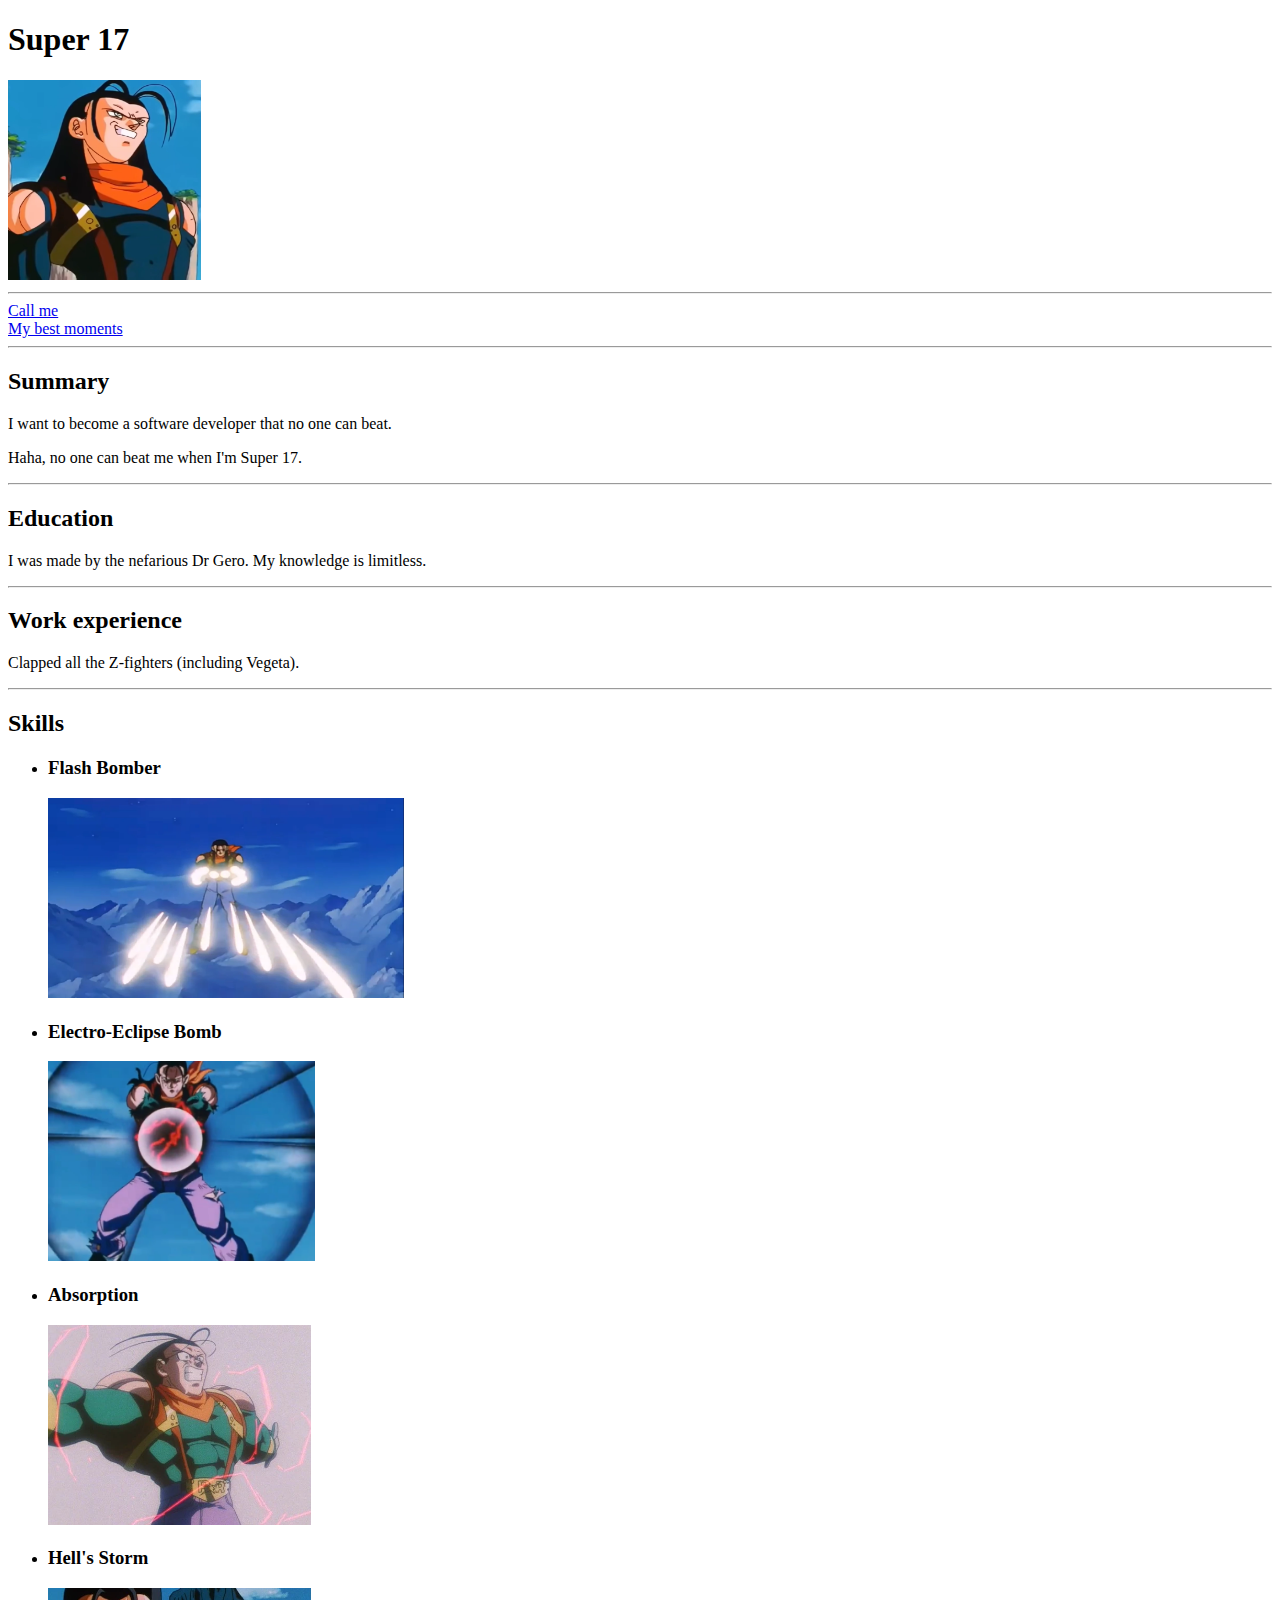
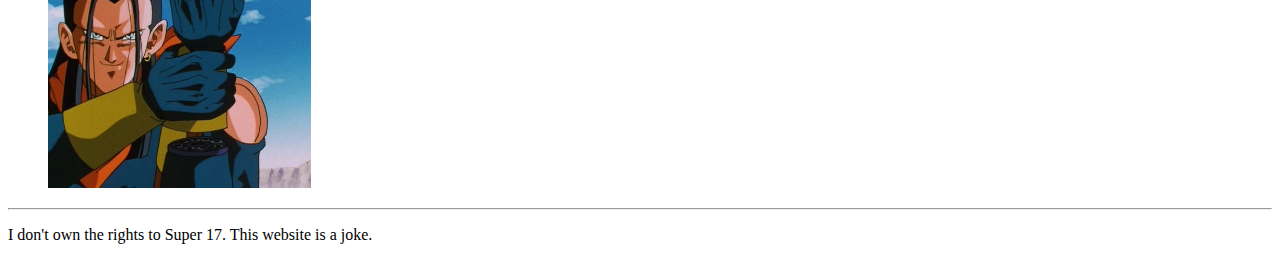
<file: index.html>
<!DOCTYPE html>
<html lang="en">
<head>
    <meta charset="UTF-8">
    <meta name="viewport" content="width=device-width, initial-scale=1.0">
    <title>My Resume</title>
</head>
<body>
   <h1>
    Super 17
   </h1>
   <img src="./assets/Profile Photo.webp" height="200"/>
<hr />
   <a href="./contact.html">Call me</a>
   <br />
   <a href="./moments.html">My best moments</a>
<hr />
   <h2>Summary</h2>
        <p>I want to become a software developer that no one can beat.</p> 
        <p>Haha, no one can beat me when I'm Super 17.</p>
<hr />    
   <h2>Education</h2>
        <p>I was made by the nefarious Dr Gero. My knowledge is limitless.</p>
<hr />
   <h2>Work experience</h2>
        <p>Clapped all the Z-fighters (including Vegeta).</p>
<hr />
   <h2>Skills</h2>
        <ul>
            <li><h3>Flash Bomber</h3>
                <img src="./assets/f-bomber.webp" height="200"/>
            </li>
            <li><h3>Electro-Eclipse Bomb</h3>
                <img src="./assets/e-e-bomb.webp" height="200"/>
            </li>
            <li><h3>Absorption</h3>
                <img src="./assets/absorption.webp" height="200"/></li>
            <li><h3>Hell's Storm</h3>
                <img src="./assets/h-storm.webp" height="200"/></li>
        </ul>
<hr />
<footer>
    <p>I don't own the rights to Super 17. This website is a joke.</p>
</footer>
</body>
</html>
</file>
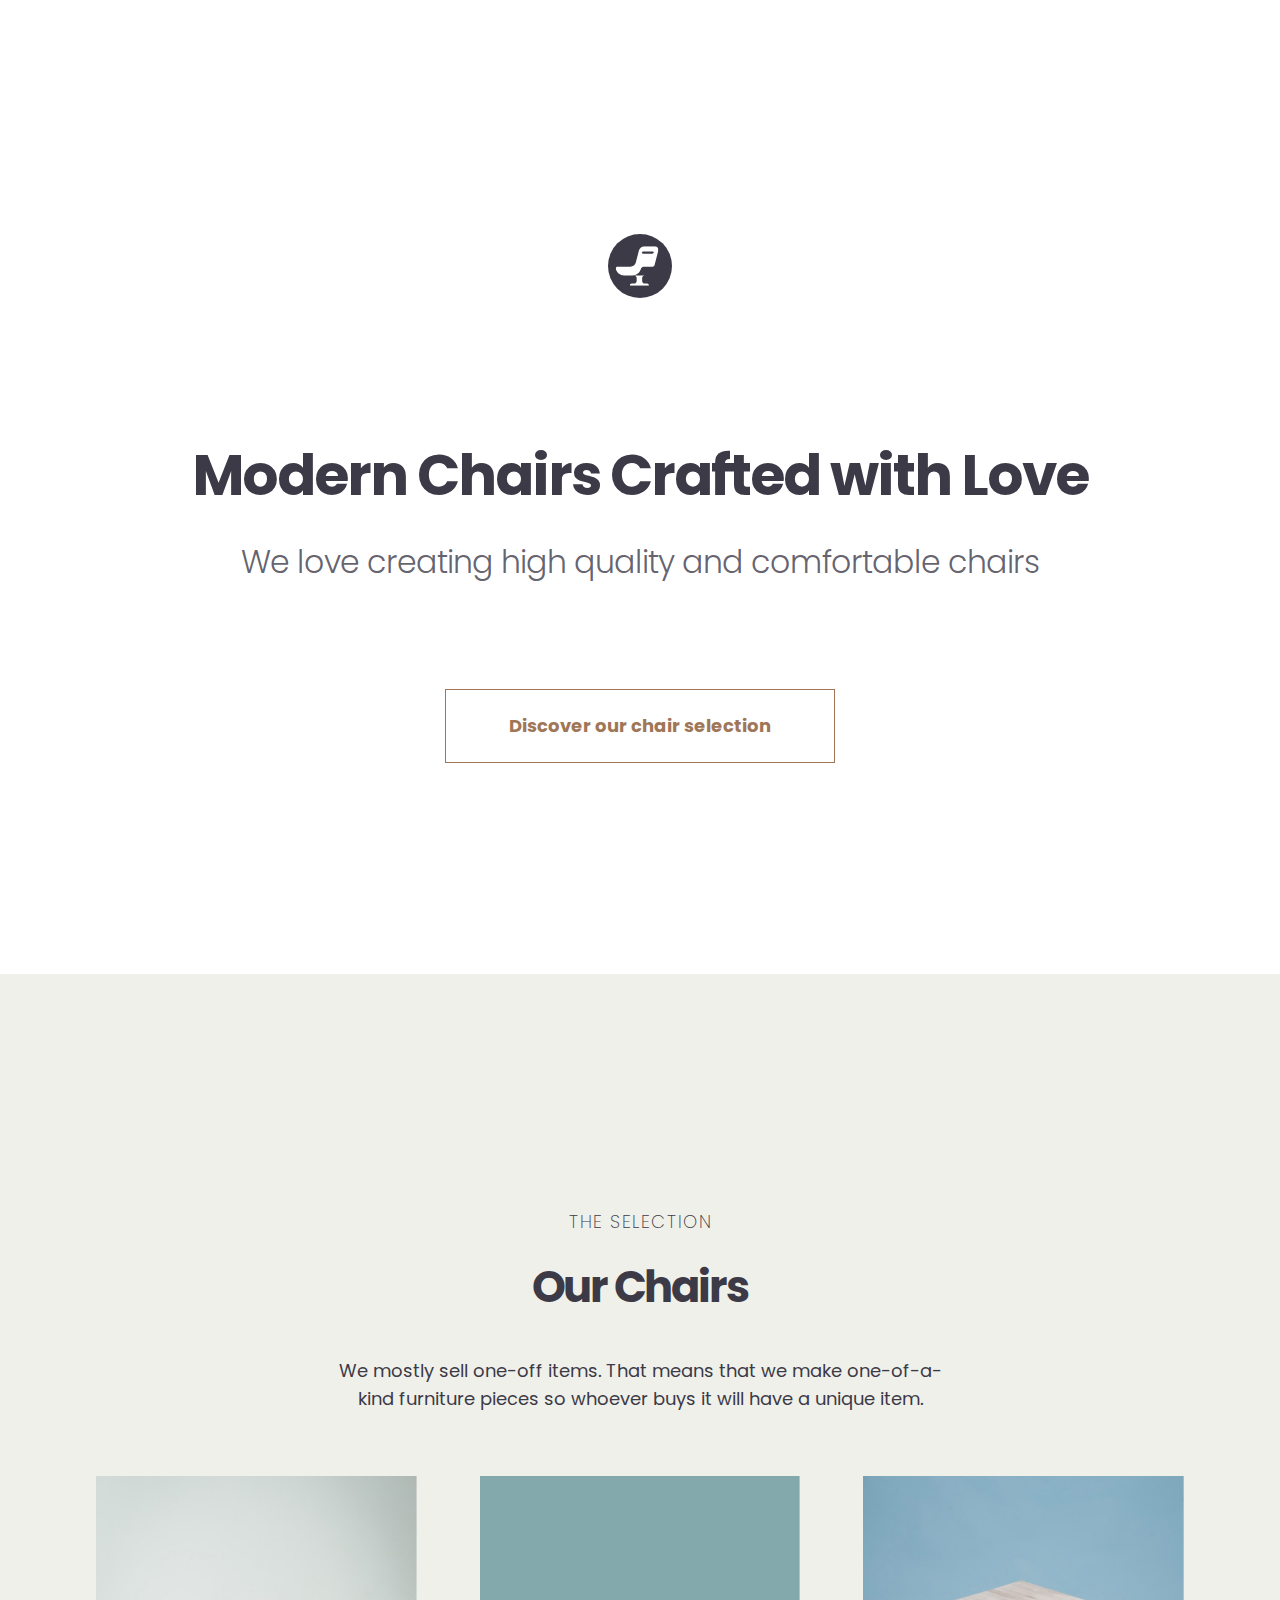
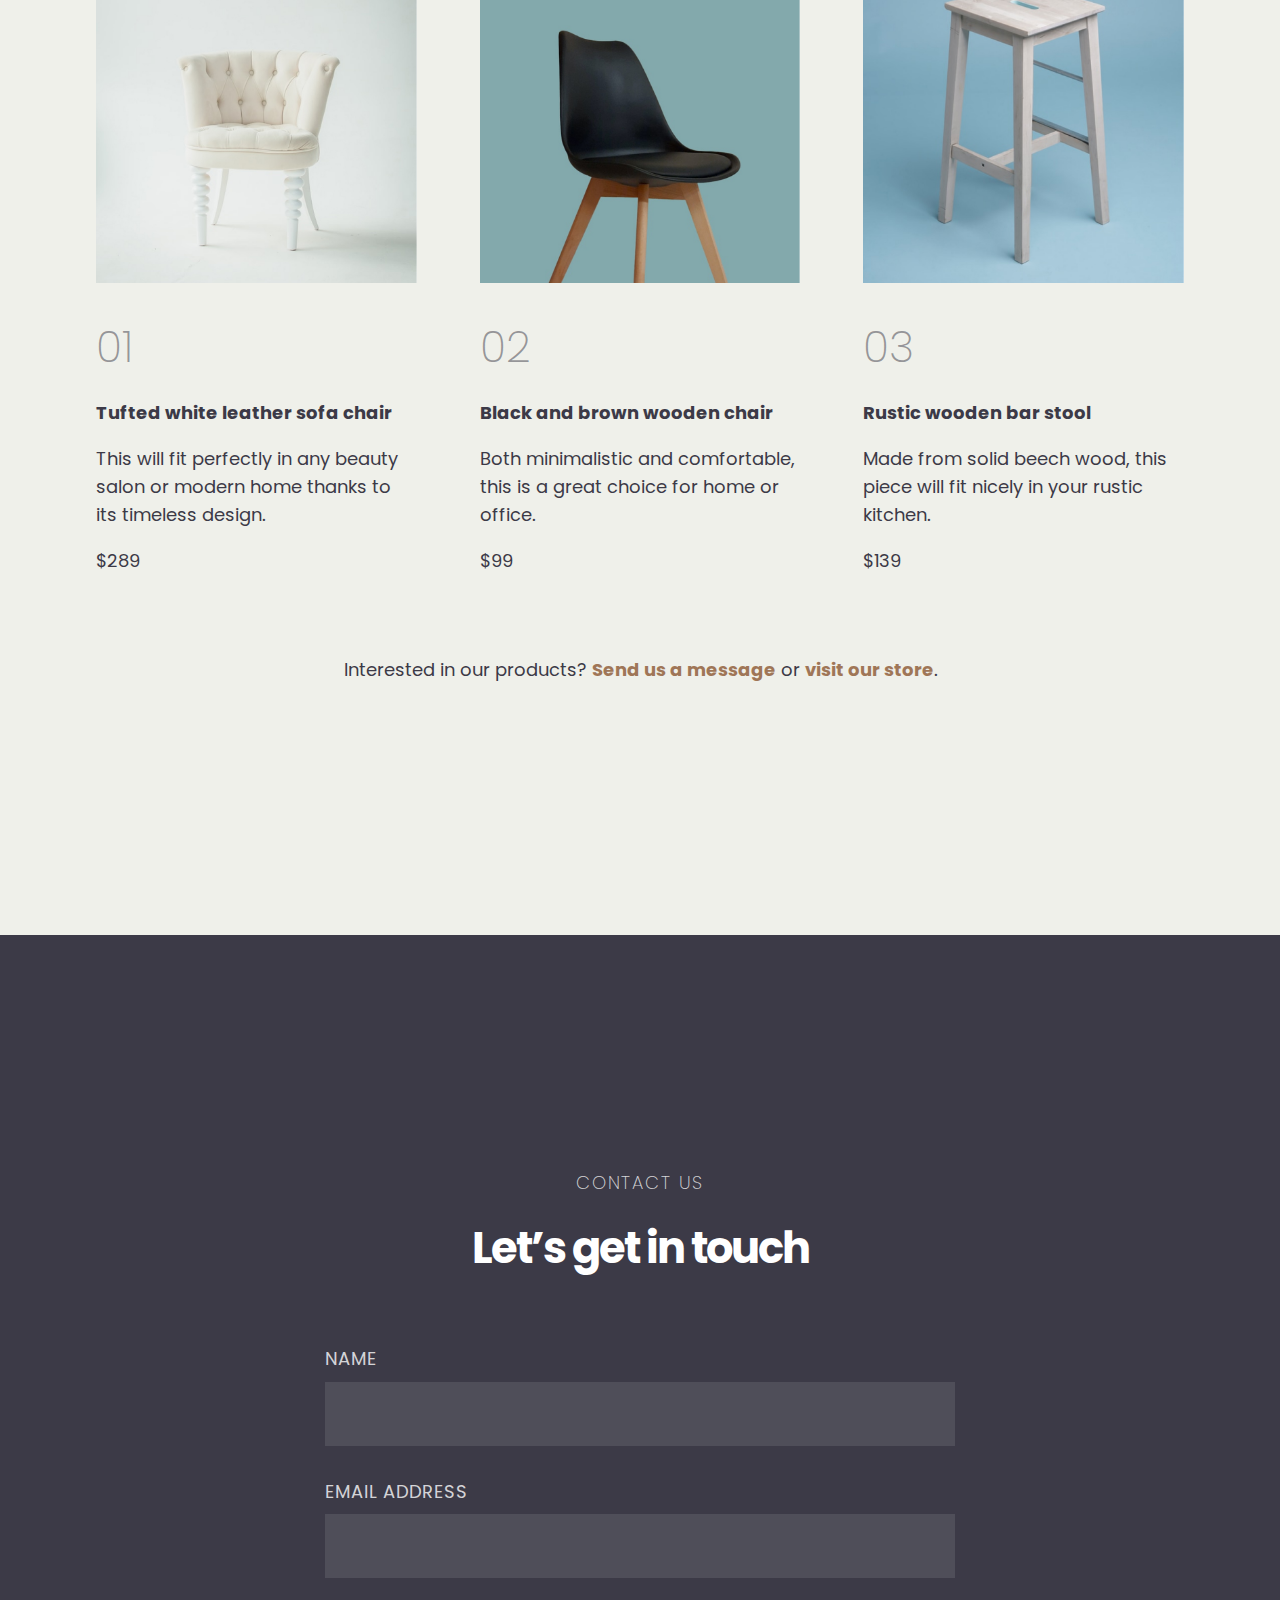
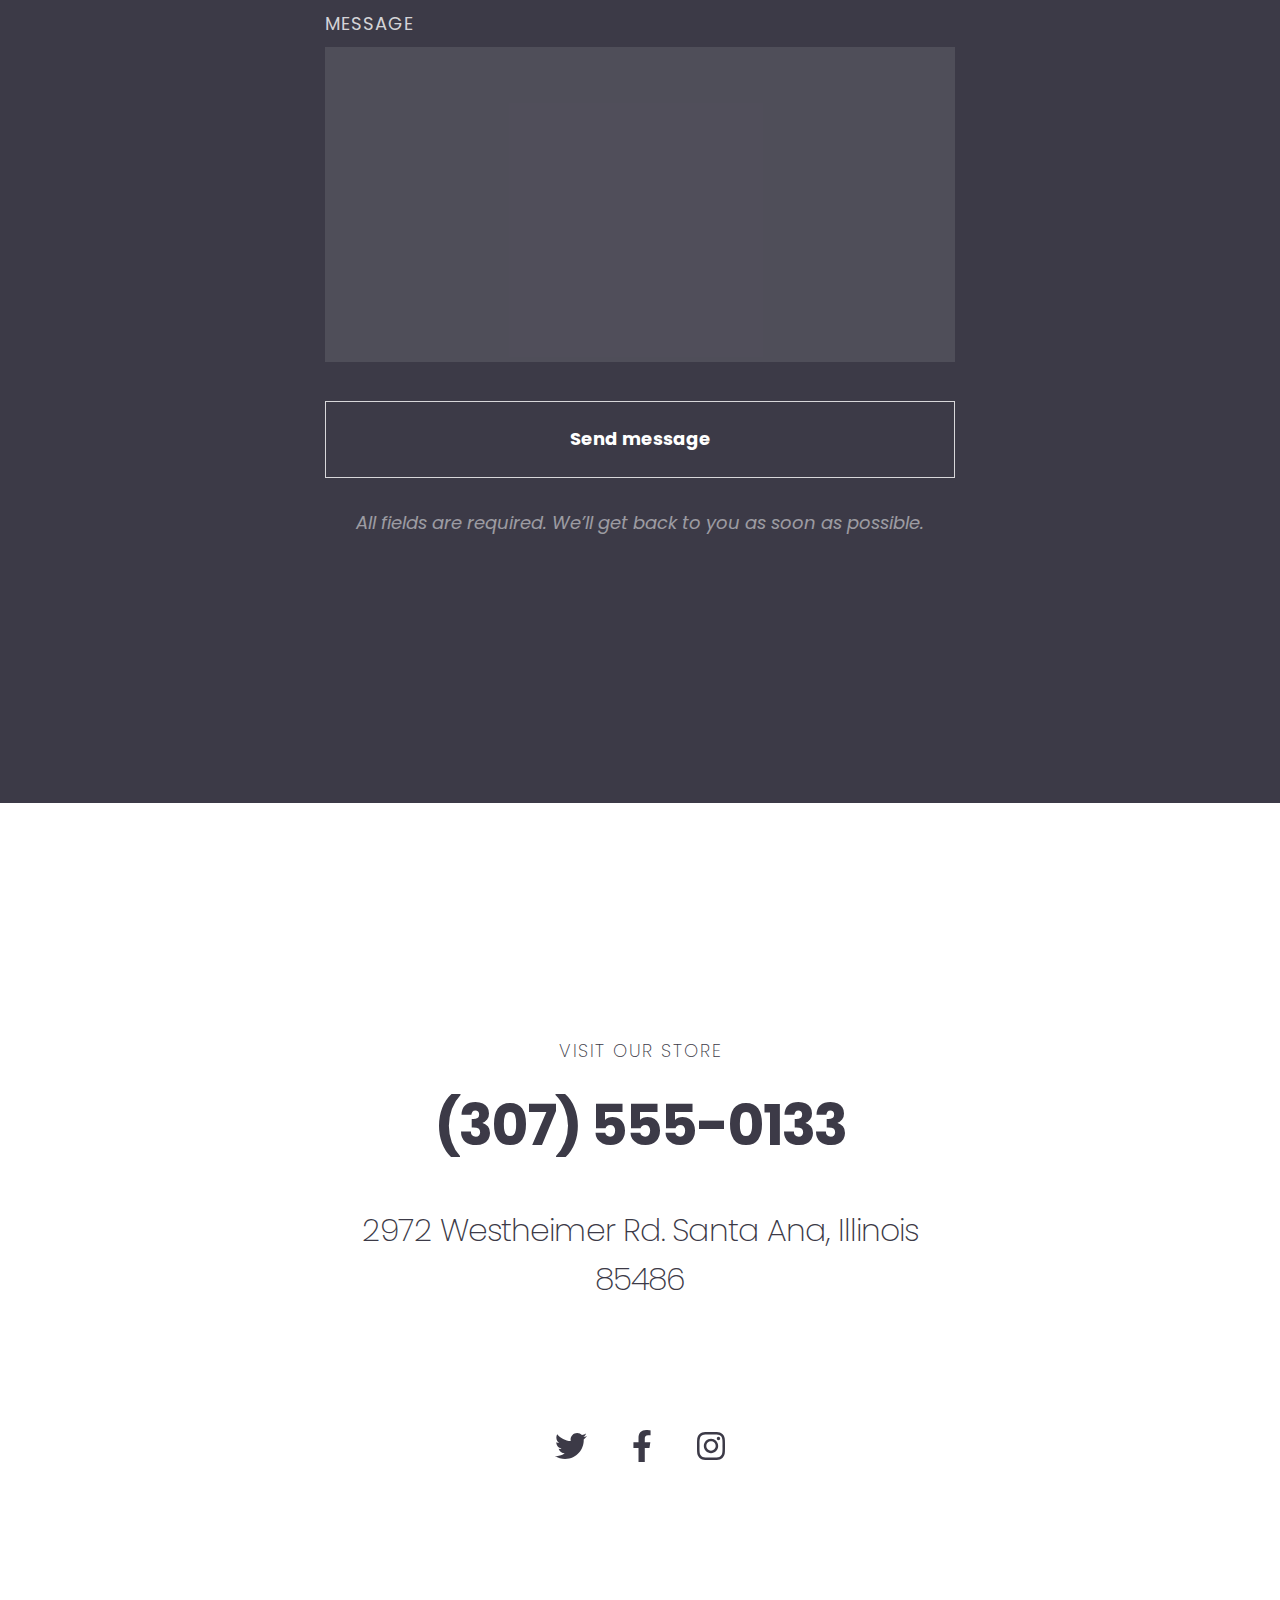
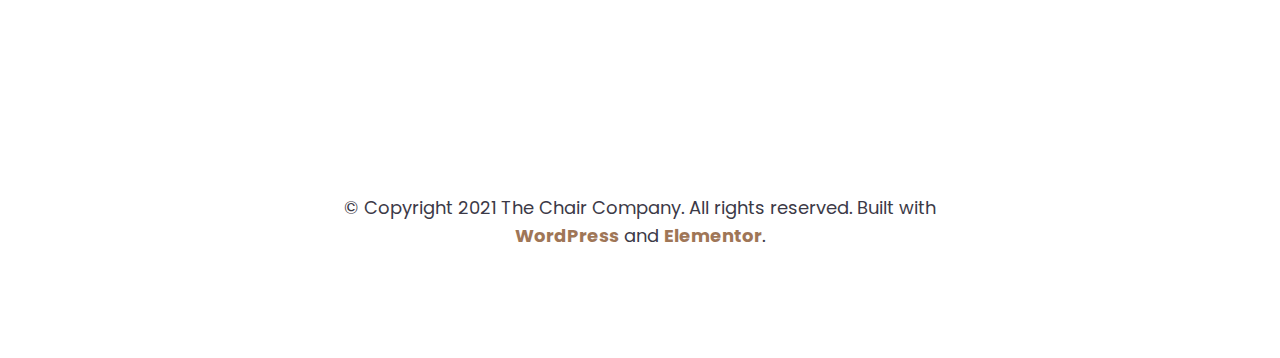
<file: index.html.html>
<!DOCTYPE html>
<html lang="en-US">
	<head>
		<meta charset="utf-8">
		<meta name="viewport" content="width=device-width, initial-scale=1.0">

		<title>Furniture</title>

		<link rel="preconnect" href="https://fonts.googleapis.com" />
		<link rel="preconnect" href="https://fonts.gstatic.com" crossorigin />
		<link href="https://fonts.googleapis.com/css2?family=Poppins:wght@200;400;600;700;900&display=swap" rel="stylesheet" />

		<link rel="stylesheet" href="First Website CSS.css">
	</head>
	<body>
		<header id="main-header">
			<div class="container">
				<a href=""><img src="First Website/logo.svg" alt="Logo for furniture company"></a>
			
			<h1>Modern Chairs Crafted with Love</h1>
			<h2>We love creating high quality and comfortable chairs</h2>
			<a href="#our-chairs" class="btn">Discover our chair selection</a>
			</div>
		</header>
	
		<section id="our-chairs">
			<div class="container">
				<header>
					<p class="section-intro">The selection</p>
					<h3>Our Chairs</h3>
					<p>We mostly sell one-off items. That means that we make one-of-a-kind furniture pieces so whoever buys it will have a unique item.</p>
				</header>

				<div class="gallery">
					<div>
						<img src="First Website/furniture-1.jpg" alt="Furniture">
						<p class="number">01</p>
						<h4>Tufted white leather sofa chair</h4>
						<p>This will fit perfectly in any beauty salon or  modern home thanks to its timeless design.</p>
						<p>$289</p>
					</div>

					<div>
						<img src="First Website/furniture-2.jpg" alt="Furniture">
						<p class="number">02</p>
						<h4>Black and brown wooden chair</h4>
						<p>Both minimalistic and comfortable, this is a great choice for home or office.</p>
						<p>$99</p>
					</div>

					<div>
						<img src="First Website/furniture-3.jpg" alt="Furniture">
						<p class="number">03</p>
						<h4>Rustic wooden bar stool</h4>
						<p>Made from solid beech wood, this piece will fit nicely in your rustic kitchen.</p>
						<p>$139</p>
					</div>
				</div>
				<p>Interested in our products? <a href="#contact">Send us a message</a> or <a href="#store">visit our store</a>.</p>
			</div>
		</section>

		<section id="contact" class="dark">
			<div class="container small">
				<header>
					<p class="section-intro">contact us</p>
					<h3>Let’s get in touch</h3>
				</header>

				<form action="" method="post">
					<div>
						<label for="contact-name">Name</label>
						<input type="text" name="contact-name" id="contact-name">
					</div>
					<div>
						<label for="contact-email">Email address</label>
						<input type="email" name="contact-email" id="contact-email">
					</div>
					<div>
						<label for="contact-message">Message</label>
						<textarea name="contact-message" id="contact-message" cols="30" rows="10"></textarea>
					</div>
					<div>
						<button class="btn">Send message</button>
						<p class="muted"><em>All fields are required. We’ll get back to you as soon as possible.</em></p>
					</div>
				</form>
			</div>
		</section>

		<section id="store">
			<div class="container">
				<p class="section-intro">Visit Our Store</p>
				<h3 class="large">(307) 555-0133</h3>
				<p class="large">2972 Westheimer Rd. Santa Ana, Illinois 85486 </p>

				<ul class="social-icons">
					<li>
						<a href=""><img src="First Website/icon-twitter.svg" alt="Twitter"></a>
					</li>
					<li>
						<a href=""><img src="First Website/icon-facebook.svg" alt="Facebook"></a>
					</li>
					<li>
						<a href=""><img src="First Website/icon-instagram.svg" alt="Instagram"></a>
					</li>
				</ul>
			</div>
		</section>

		<footer>
			<div class="container small">
				<p>&copy; Copyright 2021 The Chair Company. All rights reserved. Built with <a href="">WordPress</a> and <a href="">Elementor</a>.</p>
			</div>
		</footer>
	</body>
</html>
</file>
<file: First Website CSS.css>
/* Reset */
* {
    /* alternative box model */
    box-sizing: border-box;

    /* Reset padding and margin on all elements */
    padding: 0;
    margin: 0;
}

/* Typography */
html {
    font-size: 18px;
}

body {
    font-family: 'Poppins', sans-serif;
    line-height: 1.55;
    color: rgb(60, 58, 71);
}

h1 {
    font-size: 3.15rem;
    font-weight: 700;
    letter-spacing: -2px;
}

h2 {
    font-size: 1.75rem;
    font-weight: 300;
    letter-spacing: -1px;
    color: rgba(60, 58, 71, .8);
}

h3 {
    font-size: 2.4rem;
    font-weight: 700;
    letter-spacing: -2px;
    margin-bottom: 2rem;
}

h3.large {
    font-size: 3.15rem;
}

.dark h3 {
    color: rgb(255, 255, 255);
}

h4 {
    font-size: 1rem;
    font-weight: 700;
    margin-bottom: 1rem;
}

p {
    margin-bottom: 1rem;
}

p.section-intro {
    font-weight: 200;
    letter-spacing: 2px;
    text-transform: uppercase;
}

.dark p.section-intro {
    color: rgba(255, 255, 255, .8);
}

p.number {
    font-size: 2.4rem;
    font-weight: 200;
    color:rgba(60, 58, 71, .5)
}

p.large {
    font-size: 1.75rem;
    font-weight: 200;
    letter-spacing: -1px;
}

a {
    font-weight: 700;
    text-decoration: none;
    color: rgb(159, 118, 87);
}

a:hover {
    color:rgba(60, 58, 71);
}

form input,
form textarea,
form button {
    font-family: 'Poppins', sans-serif;
    font-size: 18px;
    line-height: 1.55;
}

/* Container */
.container {
    width: 85%;
    margin: 0 auto;
}

.container.small {
    width: 60%;
    max-width: 35rem;
}

/* header */
#main-header,
section {
        padding: 13rem 0;
        text-align: center;
}

#main-header h1 {
    margin: 7rem 0 1rem 0;
}

#main-header h2 {
    margin-bottom: 7rem;
}

.btn {
    padding: 1.3rem 3.5rem;
    border: 1px solid rgb(159, 118, 87);
    font-weight: 700;
}

.btn:hover{
    background-color: rgba(60, 58, 71);
    border-color:  rgba(60, 58, 71);
    color: rgb(255, 255, 255);
}

/*Chair section*/
#our-chairs {
    background-color: #EFF0EA;
}

section header {
    margin-bottom: 3.5rem;
}

h3 + p {
    max-width: 35rem;
    margin-left: auto;
    margin-right: auto;
}

.gallery {
    display: grid;
    grid-template-columns: repeat(3, 1fr);
    gap: 3.5rem;
    margin-bottom: 3.5rem;
}

img {
    max-width: 100%;
}

.gallery div {
    text-align: left;
}

.gallery img {
    margin-bottom: 1.3rem;
}

/* Contact */
.dark {
    background-color: rgba(60, 58, 71);
}

.dark label {
    color: rgba(255, 255, 255, 0.8)
}

form div {
    margin-bottom: 1.75rem;
}

form label {
    display: block;
    text-transform: uppercase;
    letter-spacing: 1px;
    text-align: start;
    margin-bottom: .5rem;
}

form input,
form textarea {
    background-color: rgba(255, 255, 255, .1);
    border: none;
    padding: 1rem;
    width: 100%;
    color: white;
    resize: none;
}

form input:focus,
form textarea:focus {
    outline: none;
    background-color:rgba(255, 255, 255, .2) ;
}

form button {
    width: 100%;
    cursor: pointer;
}

.dark .btn {
    border: 1px solid rgba(255, 255, 255, 0.8);
    background-color: transparent;
    color: rgba(255, 255, 255)
}

.dark .btn:hover {
    background-color: rgba(255, 255, 255);
    color: rgb(60, 58, 71)
}

p.muted {
    color: rgba(255, 255, 255, .5)
}

form button + p {
    margin-top: 1.75rem;
}

/* Visit Store */
.social-icons {
    list-style: none;
    display: flex;
    justify-content: center;
    align-items: center;
    gap: 2.5rem;
}

p.large + .social-icons {
    margin-top: 7rem;
}

footer {
    padding: 5rem 0;
}

footer p {
    text-align: center;
}

/* Responsive */
@media screen and (max-width: 600px) {
    h1,
    h3.large{
        font-size: 2.3 rem;
    }

    h2,
    p.large{
        font-size: 1.3 rem;
    }

    h3 {
        font-size: 1.8rem;
    }

    .container.small {
        width: 85%;
    }

    #main-header,
    section {
        padding: 6rem 0;
    }

    footer {
        padding: 2.5rem 0;
    }

    p.large + .social-icons {
        margin-top: 3.5rem;
    }

    #main-header h1 {
        margin-top: 3.5rem;
    }
}

@media screen and (max-width: 800px){
    .gallery {
        grid-template-columns: 1fr;
        gap: 2rem;
    }
}
</file>
